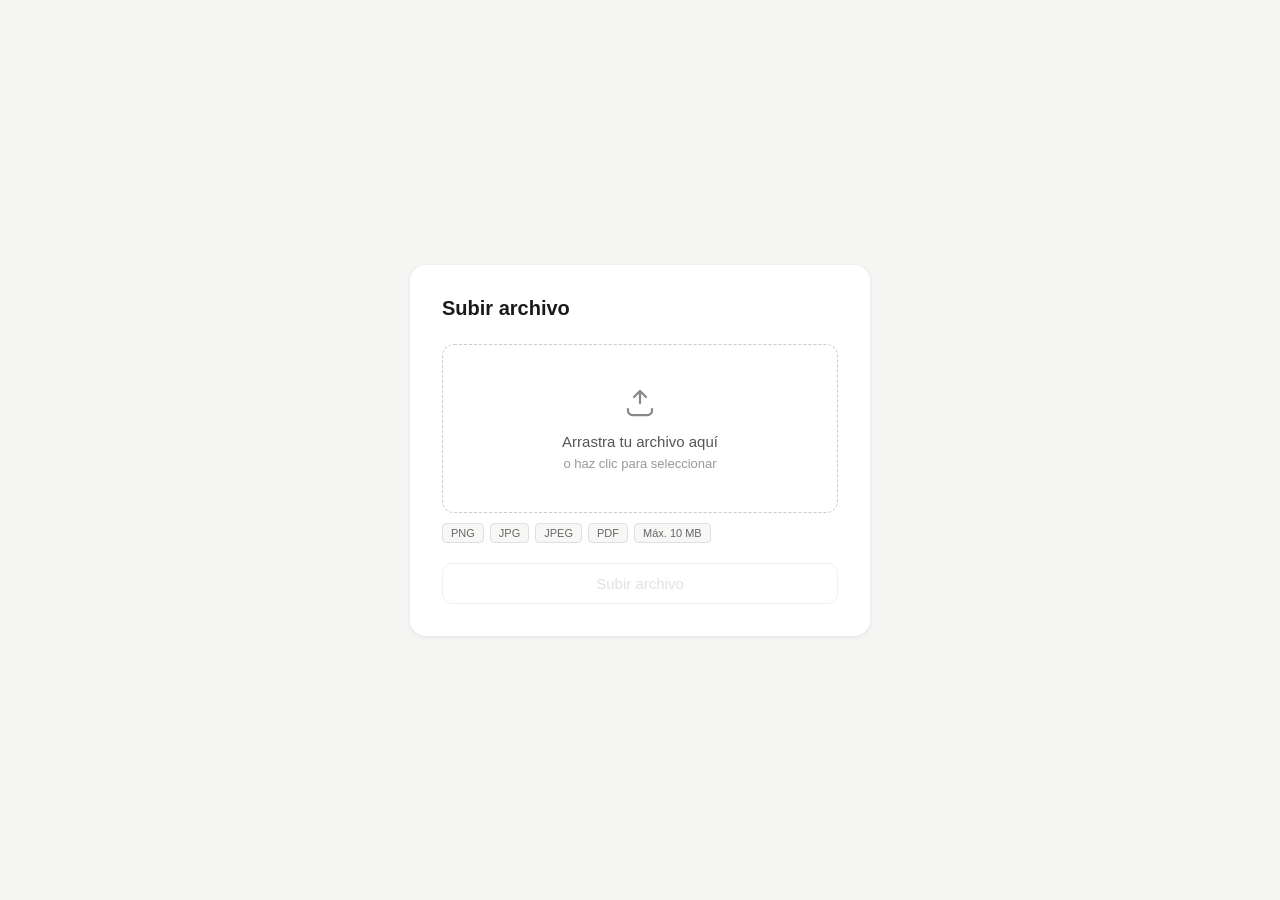
<file: 12. subir archivos/templates/index.html>
<!DOCTYPE html>
<html lang="es">
<head>
  <meta charset="UTF-8">
  <meta name="viewport" content="width=device-width, initial-scale=1.0">
  <title>Subir archivo</title>
  <style>
    *, *::before, *::after { box-sizing: border-box; margin: 0; padding: 0; }
    body {
      font-family: -apple-system, BlinkMacSystemFont, 'Segoe UI', sans-serif;
      background: #f5f5f3;
      color: #1a1a18;
      min-height: 100vh;
      display: flex;
      align-items: center;
      justify-content: center;
      padding: 2rem 1rem;
    }
    .card {
      background: #fff;
      border-radius: 16px;
      padding: 2rem;
      width: 100%;
      max-width: 460px;
      box-shadow: 0 1px 4px rgba(0,0,0,0.08);
    }
    h1 { font-size: 20px; font-weight: 600; margin-bottom: 1.5rem; }

    /* Drop zone */
    .drop-zone {
      border: 1.5px dashed #ccc;
      border-radius: 12px;
      padding: 2.5rem 1.5rem;
      text-align: center;
      cursor: pointer;
      transition: border-color .2s, background .2s;
    }
    .drop-zone:hover, .drop-zone.over {
      border-color: #378ADD;
      background: #f0f7ff;
    }
    .drop-zone svg { display: block; margin: 0 auto 12px; color: #888; }
    .drop-zone p { font-size: 15px; color: #555; margin-bottom: 4px; }
    .drop-zone span { font-size: 13px; color: #999; }
    input[type="file"] { display: none; }

    /* Tipos permitidos */
    .types { display: flex; gap: 6px; flex-wrap: wrap; margin-top: 10px; }
    .badge {
      font-size: 11px; padding: 3px 8px;
      border-radius: 4px; border: 1px solid #e0e0e0;
      background: #f7f7f5; color: #666;
    }

    /* File info */
    .file-info {
      display: none; align-items: center; gap: 12px;
      margin-top: 1rem; padding: 12px 14px;
      border: 1px solid #eee; border-radius: 10px;
      background: #fafafa;
    }
    .file-name { flex: 1; font-size: 14px; font-weight: 500; overflow: hidden; text-overflow: ellipsis; white-space: nowrap; }
    .file-size { font-size: 12px; color: #999; }
    .remove-btn {
      background: none; border: none; cursor: pointer;
      color: #aaa; font-size: 18px; line-height: 1; padding: 2px;
    }
    .remove-btn:hover { color: #333; }

    /* Progress */
    .progress-wrap {
      display: none; margin-top: 1rem;
      height: 4px; background: #eee;
      border-radius: 4px; overflow: hidden;
    }
    .progress-bar {
      height: 100%; width: 0%;
      background: #378ADD; border-radius: 4px;
      transition: width .2s;
    }

    /* Messages */
    .msg { display: none; margin-top: 1rem; padding: 10px 14px; border-radius: 8px; font-size: 14px; }
    .msg.ok { background: #edfaf3; color: #1a7a45; border: 1px solid #b4e8cc; }
    .msg.err { background: #fef0f0; color: #a33; border: 1px solid #f5bcbc; }

    /* Button */
    .submit-btn {
      margin-top: 1.25rem; width: 100%;
      padding: 11px; border-radius: 10px;
      border: 1px solid #ddd; background: #fff;
      font-size: 15px; font-weight: 500;
      cursor: pointer; transition: background .15s;
    }
    .submit-btn:hover { background: #f5f5f3; }
    .submit-btn:disabled { opacity: .4; cursor: not-allowed; }
  </style>
</head>
<body>
<div class="card">
  <h1>Subir archivo</h1>

  <div class="drop-zone" id="dropZone">
    <svg width="36" height="36" fill="none" stroke="currentColor" stroke-width="1.5" viewBox="0 0 24 24">
      <path d="M4 16v1a3 3 0 003 3h10a3 3 0 003-3v-1M12 12V4m0 0L8 8m4-4l4 4" stroke-linecap="round" stroke-linejoin="round"/>
    </svg>
    <p>Arrastra tu archivo aquí</p>
    <span>o haz clic para seleccionar</span>
    <input type="file" id="fileInput" name="archivo" accept=".png,.jpg,.jpeg,.pdf">
  </div>

  <div class="types">
    <span class="badge">PNG</span>
    <span class="badge">JPG</span>
    <span class="badge">JPEG</span>
    <span class="badge">PDF</span>
    <span class="badge">Máx. 10 MB</span>
  </div>

  <div class="file-info" id="fileInfo">
    <svg width="22" height="22" fill="none" stroke="#555" stroke-width="1.5" viewBox="0 0 24 24">
      <path d="M14 2H6a2 2 0 00-2 2v16a2 2 0 002 2h12a2 2 0 002-2V8z" stroke-linecap="round" stroke-linejoin="round"/>
      <polyline points="14 2 14 8 20 8" stroke-linecap="round" stroke-linejoin="round"/>
    </svg>
    <div style="flex:1;min-width:0">
      <div class="file-name" id="fileName"></div>
      <div class="file-size" id="fileSize"></div>
    </div>
    <button class="remove-btn" id="removeBtn" title="Quitar">&#x2715;</button>
  </div>

  <div class="progress-wrap" id="progressWrap">
    <div class="progress-bar" id="progressBar"></div>
  </div>

  <div class="msg" id="msg"></div>

  <button class="submit-btn" id="submitBtn" disabled>Subir archivo</button>
</div>

<script>
  const drop = document.getElementById('dropZone');
  const input = document.getElementById('fileInput');
  const fileInfo = document.getElementById('fileInfo');
  const fileName = document.getElementById('fileName');
  const fileSize = document.getElementById('fileSize');
  const removeBtn = document.getElementById('removeBtn');
  const progressWrap = document.getElementById('progressWrap');
  const progressBar = document.getElementById('progressBar');
  const msg = document.getElementById('msg');
  const submitBtn = document.getElementById('submitBtn');
  let selectedFile = null;

  function fmtSize(b) {
    if (b < 1024) return b + ' B';
    if (b < 1024 * 1024) return (b / 1024).toFixed(1) + ' KB';
    return (b / (1024 * 1024)).toFixed(1) + ' MB';
  }

  function setFile(file) {
    selectedFile = file;
    fileName.textContent = file.name;
    fileSize.textContent = fmtSize(file.size);
    fileInfo.style.display = 'flex';
    submitBtn.disabled = false;
    msg.style.display = 'none';
    progressWrap.style.display = 'none';
    progressBar.style.width = '0%';
  }

  function clearFile() {
    selectedFile = null;
    input.value = '';
    fileInfo.style.display = 'none';
    submitBtn.disabled = true;
    msg.style.display = 'none';
    progressWrap.style.display = 'none';
    progressBar.style.width = '0%';
  }

  drop.addEventListener('click', () => input.click());
  drop.addEventListener('dragover', e => { e.preventDefault(); drop.classList.add('over'); });
  drop.addEventListener('dragleave', () => drop.classList.remove('over'));
  drop.addEventListener('drop', e => {
    e.preventDefault();
    drop.classList.remove('over');
    if (e.dataTransfer.files[0]) setFile(e.dataTransfer.files[0]);
  });
  input.addEventListener('change', () => { if (input.files[0]) setFile(input.files[0]); });
  removeBtn.addEventListener('click', clearFile);

  submitBtn.addEventListener('click', () => {
    if (!selectedFile) return;
    const fd = new FormData();
    fd.append('archivo', selectedFile);

    submitBtn.disabled = true;
    progressWrap.style.display = 'block';
    msg.style.display = 'none';

    const xhr = new XMLHttpRequest();
    xhr.upload.addEventListener('progress', e => {
      if (e.lengthComputable) {
        progressBar.style.width = Math.round(e.loaded / e.total * 100) + '%';
      }
    });
    xhr.addEventListener('load', () => {
      progressBar.style.width = '100%';
      try {
        const data = JSON.parse(xhr.responseText);
        if (xhr.status >= 200 && xhr.status < 300) {
          msg.className = 'msg ok';
          msg.textContent = data.message || 'Archivo subido correctamente';
          clearFile();
        } else {
          msg.className = 'msg err';
          msg.textContent = data.error || 'Error al subir el archivo';
          submitBtn.disabled = false;
        }
      } catch (e) {
        msg.className = 'msg err';
        msg.textContent = 'Error inesperado del servidor';
        submitBtn.disabled = false;
      }
      msg.style.display = 'block';
    });
    xhr.addEventListener('error', () => {
      msg.className = 'msg err';
      msg.textContent = 'No se pudo conectar con el servidor';
      msg.style.display = 'block';
      submitBtn.disabled = false;
    });
    xhr.open('POST', '/upload');
    xhr.send(fd);
  });
</script>
</body>
</html>
</file>
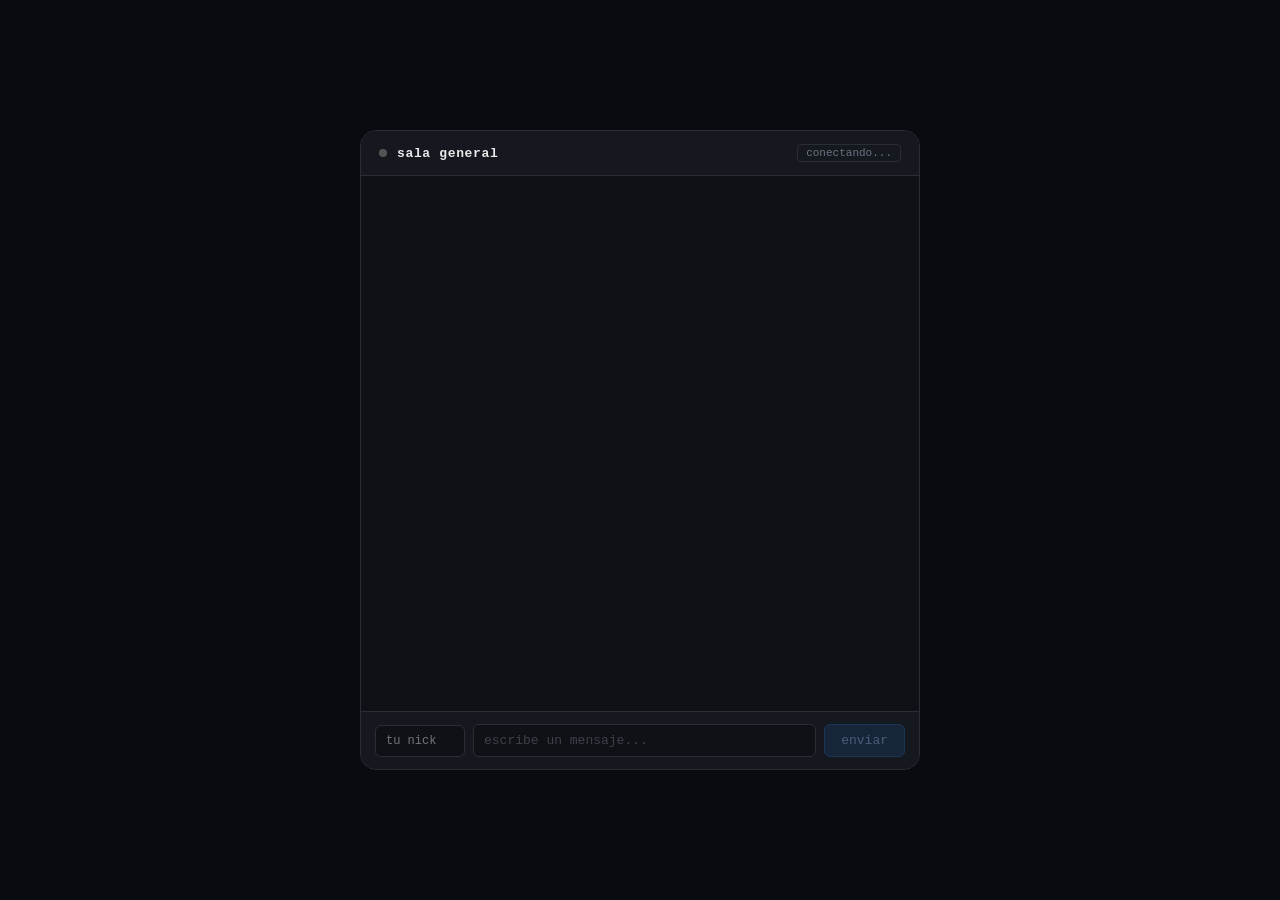
<file: 13. websockets/templates/index.html>
<!doctype html>
<html lang="es">
  <head>
    <meta charset="UTF-8" />
    <meta name="viewport" content="width=device-width, initial-scale=1.0" />
    <title>Chat en tiempo real</title>
    <style>
      *,
      *::before,
      *::after {
        box-sizing: border-box;
        margin: 0;
        padding: 0;
      }

      body {
        font-family: "Courier New", Courier, monospace;
        background: #080b10;
        color: #e8e8e8;
        height: 100vh;
        display: flex;
        align-items: center;
        justify-content: center;
        padding: 1rem;
      }

      .shell {
        width: 100%;
        max-width: 560px;
        background: #0f1117;
        border: 1px solid #2a2d36;
        border-radius: 16px;
        overflow: hidden;
        display: flex;
        flex-direction: column;
        height: min(90vh, 640px);
      }

      /* top bar */
      .topbar {
        display: flex;
        align-items: center;
        justify-content: space-between;
        padding: 13px 18px;
        background: #161820;
        border-bottom: 1px solid #2a2d36;
        flex-shrink: 0;
      }
      .topbar-left {
        display: flex;
        align-items: center;
        gap: 10px;
      }
      .status-dot {
        width: 8px;
        height: 8px;
        border-radius: 50%;
        background: #555;
        transition: background 0.3s;
      }
      .status-dot.connected {
        background: #3ddc84;
      }
      .room-name {
        font-size: 13px;
        font-weight: 600;
        letter-spacing: 0.05em;
        color: #e8e8e8;
      }
      .users-badge {
        font-size: 11px;
        color: #6b7280;
        border: 1px solid #2a2d36;
        border-radius: 4px;
        padding: 2px 8px;
      }

      /* messages */
      .msgs {
        flex: 1;
        overflow-y: auto;
        padding: 16px;
        display: flex;
        flex-direction: column;
        gap: 10px;
      }
      .msgs::-webkit-scrollbar {
        width: 4px;
      }
      .msgs::-webkit-scrollbar-thumb {
        background: #2a2d36;
        border-radius: 2px;
      }

      @keyframes slideIn {
        from {
          opacity: 0;
          transform: translateY(5px);
        }
        to {
          opacity: 1;
          transform: translateY(0);
        }
      }

      .msg-row {
        display: flex;
        gap: 10px;
        animation: slideIn 0.2s ease;
      }
      .msg-row.own {
        flex-direction: row-reverse;
      }

      .avatar {
        width: 28px;
        height: 28px;
        border-radius: 6px;
        display: flex;
        align-items: center;
        justify-content: center;
        font-size: 11px;
        font-weight: 600;
        flex-shrink: 0;
        color: #0f1117;
      }

      .bubble-wrap {
        display: flex;
        flex-direction: column;
        max-width: 72%;
      }
      .msg-row.own .bubble-wrap {
        align-items: flex-end;
      }

      .meta {
        display: flex;
        align-items: baseline;
        gap: 6px;
        margin-bottom: 3px;
      }
      .msg-row.own .meta {
        flex-direction: row-reverse;
      }
      .nick {
        font-size: 11px;
        font-weight: 600;
        color: #9ca3af;
      }
      .hora {
        font-size: 10px;
        color: #4b5563;
      }

      .bubble {
        padding: 8px 12px;
        font-size: 13px;
        line-height: 1.55;
        word-break: break-word;
      }
      .msg-row:not(.own) .bubble {
        background: #1e2130;
        color: #d1d5db;
        border-radius: 4px 10px 10px 10px;
      }
      .msg-row.own .bubble {
        background: #1a3a5c;
        color: #93c5fd;
        border-radius: 10px 4px 10px 10px;
      }

      .system-msg {
        text-align: center;
        font-size: 11px;
        color: #4b5563;
        padding: 4px 0;
      }
      .system-msg span {
        background: #161820;
        border: 1px solid #2a2d36;
        border-radius: 10px;
        padding: 3px 10px;
      }

      /* input bar */
      .input-bar {
        padding: 12px 14px;
        border-top: 1px solid #2a2d36;
        background: #161820;
        display: flex;
        gap: 8px;
        align-items: center;
        flex-shrink: 0;
      }
      .nick-input {
        width: 90px;
        background: #0f1117;
        border: 1px solid #2a2d36;
        border-radius: 6px;
        padding: 8px 10px;
        font-size: 12px;
        color: #9ca3af;
        font-family: inherit;
        transition: border-color 0.2s;
      }
      .nick-input:focus {
        outline: none;
        border-color: #378add;
      }

      .msg-input {
        flex: 1;
        background: #0f1117;
        border: 1px solid #2a2d36;
        border-radius: 6px;
        padding: 8px 10px;
        font-size: 13px;
        color: #e8e8e8;
        font-family: inherit;
        transition: border-color 0.2s;
      }
      .msg-input:focus {
        outline: none;
        border-color: #378add;
      }
      .msg-input::placeholder {
        color: #3d4148;
      }

      .send-btn {
        background: #1a3a5c;
        border: 1px solid #2563ab;
        border-radius: 6px;
        padding: 8px 16px;
        color: #93c5fd;
        font-size: 13px;
        cursor: pointer;
        font-family: inherit;
        transition: background 0.15s;
      }
      .send-btn:hover {
        background: #1e4a7a;
      }
      .send-btn:active {
        transform: scale(0.97);
      }
      .send-btn:disabled {
        opacity: 0.4;
        cursor: not-allowed;
      }
    </style>
  </head>
  <body>
    <div class="shell">
      <div class="topbar">
        <div class="topbar-left">
          <span class="status-dot" id="statusDot"></span>
          <span class="room-name">sala general</span>
        </div>
        <span class="users-badge" id="usersBadge">conectando...</span>
      </div>

      <div class="msgs" id="msgs"></div>

      <div class="input-bar">
        <input
          class="nick-input"
          id="nickInput"
          type="text"
          placeholder="tu nick"
          maxlength="20"
        />
        <input
          class="msg-input"
          id="msgInput"
          type="text"
          placeholder="escribe un mensaje..."
          maxlength="500"
        />
        <button class="send-btn" id="sendBtn" disabled>enviar</button>
      </div>
    </div>

    <script src="https://cdn.socket.io/4.7.5/socket.io.min.js"></script>
    <script>
      const msgsEl = document.getElementById("msgs");
      const msgInput = document.getElementById("msgInput");
      const nickInput = document.getElementById("nickInput");
      const sendBtn = document.getElementById("sendBtn");
      const statusDot = document.getElementById("statusDot");
      const usersBadge = document.getElementById("usersBadge");

      const COLORS = [
        "#5DCAA5",
        "#85B7EB",
        "#F0997B",
        "#AFA9EC",
        "#FAC775",
        "#ED93B1",
        "#97C459",
      ];
      const nickColors = {};
      let onlineCount = 0;

      function getColor(nick) {
        if (!nickColors[nick]) {
          nickColors[nick] =
            COLORS[Object.keys(nickColors).length % COLORS.length];
        }
        return nickColors[nick];
      }

      function initials(nick) {
        return nick.slice(0, 2).toUpperCase();
      }

      function now() {
        const d = new Date();
        return (
          d.getHours().toString().padStart(2, "0") +
          ":" +
          d.getMinutes().toString().padStart(2, "0")
        );
      }

      function addMsg(nick, text, own) {
        const color = getColor(nick);
        const row = document.createElement("div");
        row.className = "msg-row" + (own ? " own" : "");

        const metaStyle = own ? "flex-direction:row-reverse;" : "";
        const wrapStyle = own ? "align-items:flex-end;" : "";

        row.innerHTML =
          '<div class="avatar" style="background:' +
          color +
          '">' +
          initials(nick) +
          "</div>" +
          '<div class="bubble-wrap" style="' +
          wrapStyle +
          '">' +
          '<div class="meta" style="' +
          metaStyle +
          '">' +
          '<span class="nick">' +
          escHtml(nick) +
          "</span>" +
          '<span class="hora">' +
          now() +
          "</span>" +
          "</div>" +
          '<div class="bubble">' +
          escHtml(text) +
          "</div>" +
          "</div>";

        msgsEl.appendChild(row);
        msgsEl.scrollTop = msgsEl.scrollHeight;
      }

      function addSystem(text) {
        const d = document.createElement("div");
        d.className = "system-msg";
        d.innerHTML = "<span>" + escHtml(text) + " · " + now() + "</span>";
        msgsEl.appendChild(d);
        msgsEl.scrollTop = msgsEl.scrollHeight;
      }

      function escHtml(str) {
        return str
          .replace(/&/g, "&amp;")
          .replace(/</g, "&lt;")
          .replace(/>/g, "&gt;");
      }

      function getNick() {
        return nickInput.value.trim() || "anónimo";
      }

      function send() {
        const text = msgInput.value.trim();
        if (!text) return;
        socket.emit("mensaje", { nick: getNick(), mensaje: text });
        msgInput.value = "";
      }

      sendBtn.addEventListener("click", send);
      msgInput.addEventListener("keydown", (e) => {
        if (e.key === "Enter") send();
      });

      // ── socket ────────────────────────────────────────────────────────────
      const socket = io({ query: { nick: getNick() } });

      socket.on("connect", () => {
        statusDot.classList.add("connected");
        sendBtn.disabled = false;
        onlineCount++;
        usersBadge.textContent = onlineCount + " en línea";
      });

      socket.on("disconnect", () => {
        statusDot.classList.remove("connected");
        sendBtn.disabled = true;
        onlineCount = Math.max(0, onlineCount - 1);
        usersBadge.textContent = "desconectado";
      });

      socket.on("respuesta", (data) => {
        const own = data.nick === getNick();
        addMsg(data.nick, data.mensaje, own);
      });

      socket.on("sistema", (data) => {
        addSystem(data.mensaje);
      });

      socket.on("error", (data) => {
        addSystem("error: " + data.mensaje);
      });

      nickInput.addEventListener("change", () => {
        socket.io.opts.query = { nick: getNick() };
      });
    </script>
  </body>
</html>
</file>
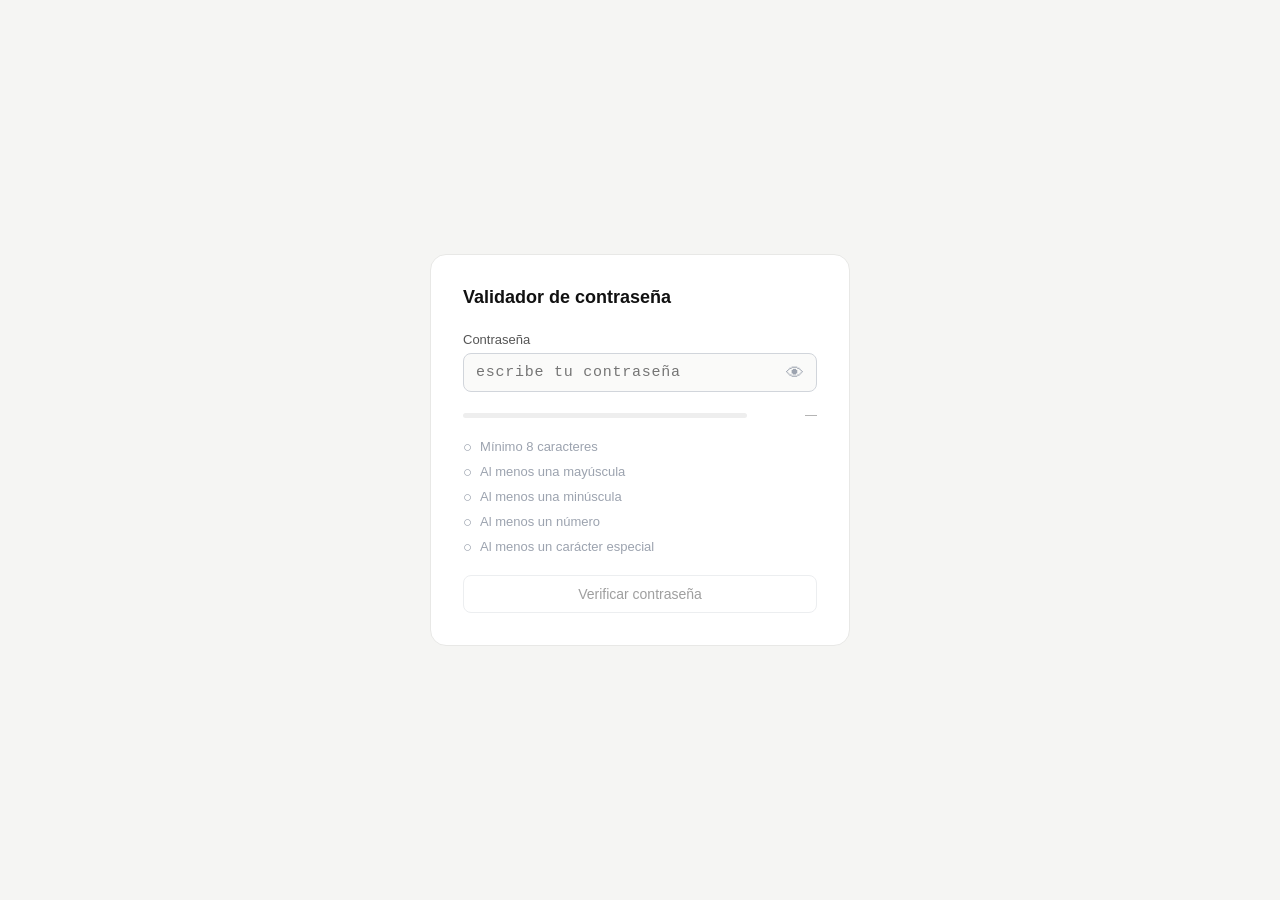
<file: 15. validador contraseña/templates/index.html>
<!doctype html>
<html lang="es">
  <head>
    <meta charset="UTF-8" />
    <meta name="viewport" content="width=device-width, initial-scale=1.0" />
    <title>Validador de contraseña</title>
    <style>
      *,
      *::before,
      *::after {
        box-sizing: border-box;
        margin: 0;
        padding: 0;
      }

      body {
        font-family: -apple-system, BlinkMacSystemFont, "Segoe UI", sans-serif;
        background: #f5f5f3;
        min-height: 100vh;
        display: flex;
        align-items: center;
        justify-content: center;
        padding: 1.5rem;
      }

      .card {
        background: #fff;
        border-radius: 16px;
        padding: 2rem;
        width: 100%;
        max-width: 420px;
        border: 1px solid #e8e8e6;
      }

      h1 {
        font-size: 18px;
        font-weight: 600;
        color: #111;
        margin-bottom: 1.5rem;
      }

      label {
        display: block;
        font-size: 13px;
        font-weight: 500;
        color: #555;
        margin-bottom: 6px;
      }

      .input-wrap {
        position: relative;
        margin-bottom: 1rem;
      }

      .pwd-input {
        width: 100%;
        padding: 10px 42px 10px 12px;
        font-size: 15px;
        font-family: "Courier New", monospace;
        letter-spacing: 0.05em;
        border: 1px solid #d1d5db;
        border-radius: 8px;
        background: #fafaf9;
        color: #111;
        transition: border-color 0.2s;
      }
      .pwd-input:focus {
        outline: none;
        border-color: #378add;
        background: #fff;
      }

      .eye-btn {
        position: absolute;
        right: 11px;
        top: 50%;
        transform: translateY(-50%);
        background: none;
        border: none;
        cursor: pointer;
        color: #9ca3af;
        font-size: 18px;
        padding: 2px;
        line-height: 1;
      }
      .eye-btn:hover {
        color: #555;
      }

      /* strength bar */
      .strength-row {
        display: flex;
        align-items: center;
        gap: 10px;
        margin-bottom: 1rem;
      }
      .strength-bg {
        flex: 1;
        height: 5px;
        background: #eee;
        border-radius: 3px;
        overflow: hidden;
      }
      .strength-fill {
        height: 100%;
        width: 0%;
        border-radius: 3px;
        transition:
          width 0.4s ease,
          background 0.4s ease;
      }
      .strength-text {
        font-size: 12px;
        font-weight: 500;
        min-width: 60px;
        text-align: right;
        color: #aaa;
        transition: color 0.4s;
      }

      /* rules */
      .rules {
        display: flex;
        flex-direction: column;
        gap: 8px;
        margin-bottom: 1.25rem;
      }
      .rule {
        display: flex;
        align-items: center;
        gap: 8px;
        font-size: 13px;
        color: #9ca3af;
        transition: color 0.2s;
      }
      .rule.ok {
        color: #16a34a;
      }
      .rule.fail {
        color: #dc2626;
      }
      .rule-icon {
        font-size: 15px;
        flex-shrink: 0;
      }

      /* button */
      .submit-btn {
        width: 100%;
        padding: 10px;
        border-radius: 8px;
        border: 1px solid #d1d5db;
        background: #fff;
        font-size: 14px;
        font-weight: 500;
        cursor: pointer;
        color: #111;
        transition: background 0.15s;
      }
      .submit-btn:hover {
        background: #f5f5f3;
      }
      .submit-btn:active {
        transform: scale(0.98);
      }
      .submit-btn:disabled {
        opacity: 0.4;
        cursor: not-allowed;
      }

      /* result */
      .result {
        display: none;
        margin-top: 0.75rem;
        padding: 10px 14px;
        border-radius: 8px;
        font-size: 13px;
      }
      .result.ok {
        background: #f0fdf4;
        color: #15803d;
        border: 1px solid #bbf7d0;
      }
      .result.err {
        background: #fef2f2;
        color: #b91c1c;
        border: 1px solid #fecaca;
      }
    </style>
  </head>
  <body>
    <div class="card">
      <h1>Validador de contraseña</h1>

      <label for="pwdInput">Contraseña</label>
      <div class="input-wrap">
        <input
          class="pwd-input"
          id="pwdInput"
          type="password"
          placeholder="escribe tu contraseña"
          autocomplete="new-password"
          maxlength="128"
        />
        <button
          class="eye-btn"
          id="eyeBtn"
          aria-label="Mostrar u ocultar contraseña"
        >
          <span id="eyeIcon">&#128065;</span>
        </button>
      </div>

      <div class="strength-row">
        <div class="strength-bg">
          <div class="strength-fill" id="sFill"></div>
        </div>
        <span class="strength-text" id="sText">—</span>
      </div>

      <div class="rules" id="rulesList">
        <div class="rule" id="r-len">
          <span class="rule-icon" id="i-len">&#9675;</span> Mínimo 8 caracteres
        </div>
        <div class="rule" id="r-may">
          <span class="rule-icon" id="i-may">&#9675;</span> Al menos una
          mayúscula
        </div>
        <div class="rule" id="r-min">
          <span class="rule-icon" id="i-min">&#9675;</span> Al menos una
          minúscula
        </div>
        <div class="rule" id="r-num">
          <span class="rule-icon" id="i-num">&#9675;</span> Al menos un número
        </div>
        <div class="rule" id="r-esp">
          <span class="rule-icon" id="i-esp">&#9675;</span> Al menos un carácter
          especial
        </div>
      </div>

      <button class="submit-btn" id="submitBtn" disabled>
        Verificar contraseña
      </button>
      <div class="result" id="resultEl"></div>
    </div>

    <script>
      const input = document.getElementById("pwdInput");
      const eyeBtn = document.getElementById("eyeBtn");
      const eyeIcon = document.getElementById("eyeIcon");
      const sFill = document.getElementById("sFill");
      const sText = document.getElementById("sText");
      const submitBtn = document.getElementById("submitBtn");
      const resultEl = document.getElementById("resultEl");

      const RULES = [
        { id: "r-len", iid: "i-len", fn: (p) => p.length >= 8 },
        { id: "r-may", iid: "i-may", fn: (p) => /[A-Z]/.test(p) },
        { id: "r-min", iid: "i-min", fn: (p) => /[a-z]/.test(p) },
        { id: "r-num", iid: "i-num", fn: (p) => /\d/.test(p) },
        {
          id: "r-esp",
          iid: "i-esp",
          fn: (p) => /[!@#$%^&*(),.?":{}|<>]/.test(p),
        },
      ];

      const TIERS = [
        { min: 0, label: "—", color: "#aaa" },
        { min: 1, label: "muy débil", color: "#dc2626" },
        { min: 21, label: "débil", color: "#ea580c" },
        { min: 41, label: "regular", color: "#d97706" },
        { min: 61, label: "buena", color: "#16a34a" },
        { min: 81, label: "fuerte", color: "#0f6e56" },
      ];

      function calcScore(p) {
        const ok = RULES.filter((r) => r.fn(p)).length;
        const base = Math.round((ok / RULES.length) * 80);
        const bonus = Math.min(20, Math.max(0, (p.length - 8) * 2));
        return base + bonus;
      }

      function update() {
        const p = input.value;
        resultEl.style.display = "none";

        if (!p) {
          reset();
          return;
        }

        RULES.forEach((r) => {
          const ok = r.fn(p);
          const row = document.getElementById(r.id);
          const icon = document.getElementById(r.iid);
          row.className = "rule " + (ok ? "ok" : "fail");
          icon.textContent = ok ? "✓" : "✗";
        });

        const s = calcScore(p);
        sFill.style.width = s + "%";
        const tier = [...TIERS].reverse().find((t) => s >= t.min) || TIERS[0];
        sFill.style.background = tier.color;
        sText.style.color = tier.color;
        sText.textContent = tier.label;

        submitBtn.disabled = false;
      }

      function reset() {
        RULES.forEach((r) => {
          document.getElementById(r.id).className = "rule";
          document.getElementById(r.iid).textContent = "○";
        });
        sFill.style.width = "0%";
        sText.textContent = "—";
        sText.style.color = "#aaa";
        submitBtn.disabled = true;
      }

      eyeBtn.addEventListener("click", () => {
        const show = input.type === "password";
        input.type = show ? "text" : "password";
        eyeIcon.textContent = show ? "🙈" : "👁";
      });

      input.addEventListener("input", update);
      input.addEventListener("keydown", (e) => {
        if (e.key === "Enter") submitBtn.click();
      });

      submitBtn.addEventListener("click", async () => {
        const p = input.value.trim();
        if (!p) return;
        submitBtn.disabled = true;
        try {
          const res = await fetch("/validar", {
            method: "POST",
            headers: { "Content-Type": "application/json" },
            body: JSON.stringify({ password: p }),
          });
          const data = await res.json();
          resultEl.style.display = "block";
          if (data.valida) {
            resultEl.className = "result ok";
            resultEl.textContent = data.mensaje || "Contraseña segura";
          } else {
            resultEl.className = "result err";
            resultEl.textContent = (data.errores || []).join(" · ");
          }
        } catch (e) {
          resultEl.style.display = "block";
          resultEl.className = "result err";
          resultEl.textContent = "No se pudo conectar con el servidor";
        }
        submitBtn.disabled = false;
      });
    </script>
  </body>
</html>
</file>
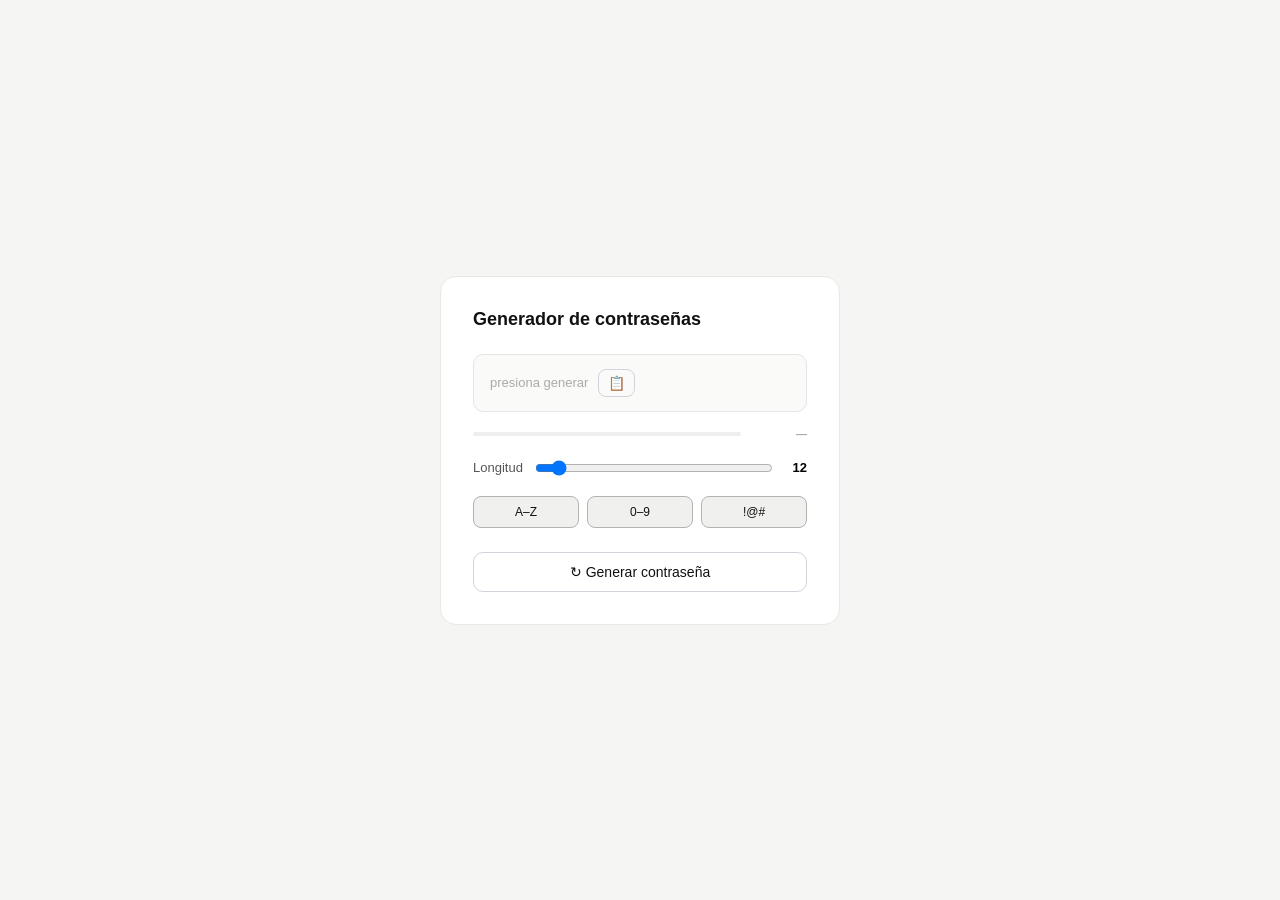
<file: 16. generador de contraseña/templates/index.html>
<!doctype html>
<html lang="es">
  <head>
    <meta charset="UTF-8" />
    <meta name="viewport" content="width=device-width, initial-scale=1.0" />
    <title>Generador de contraseñas</title>
    <style>
      *,
      *::before,
      *::after {
        box-sizing: border-box;
        margin: 0;
        padding: 0;
      }

      body {
        font-family: -apple-system, BlinkMacSystemFont, "Segoe UI", sans-serif;
        background: #f5f5f3;
        min-height: 100vh;
        display: flex;
        align-items: center;
        justify-content: center;
        padding: 1.5rem;
      }

      .card {
        background: #fff;
        border: 1px solid #e8e8e6;
        border-radius: 16px;
        padding: 2rem;
        width: 100%;
        max-width: 400px;
      }

      h1 {
        font-size: 18px;
        font-weight: 600;
        margin-bottom: 1.5rem;
        color: #111;
      }

      /* password display */
      .pwd-display {
        background: #fafaf9;
        border: 1px solid #e5e5e3;
        border-radius: 10px;
        padding: 14px 12px 14px 16px;
        display: flex;
        align-items: center;
        gap: 10px;
        min-height: 54px;
        margin-bottom: 1rem;
      }
      .pwd-text {
        flex: 1;
        font-family: "Courier New", monospace;
        font-size: 15px;
        letter-spacing: 0.06em;
        color: #111;
        word-break: break-all;
        line-height: 1.5;
      }
      .pwd-placeholder {
        color: #aaa;
        font-size: 13px;
        font-family: inherit;
      }

      @keyframes pop {
        0% {
          transform: scale(0.97);
          opacity: 0.6;
        }
        100% {
          transform: scale(1);
          opacity: 1;
        }
      }
      .fresh {
        animation: pop 0.2s ease;
      }

      .copy-btn {
        background: none;
        border: 1px solid #d1d5db;
        border-radius: 8px;
        padding: 6px 9px;
        cursor: pointer;
        color: #6b7280;
        font-size: 14px;
        flex-shrink: 0;
        transition: background 0.15s;
        line-height: 1;
      }
      .copy-btn:hover {
        background: #f0f0ee;
      }
      .copy-btn.copied {
        color: #16a34a;
        border-color: #bbf7d0;
      }

      /* strength */
      .strength-row {
        display: flex;
        align-items: center;
        gap: 10px;
        margin-bottom: 1.25rem;
      }
      .s-bg {
        flex: 1;
        height: 4px;
        background: #eee;
        border-radius: 2px;
        overflow: hidden;
      }
      .s-fill {
        height: 100%;
        width: 0%;
        border-radius: 2px;
        transition:
          width 0.35s ease,
          background 0.35s ease;
      }
      .s-label {
        font-size: 11px;
        font-weight: 600;
        min-width: 56px;
        text-align: right;
        color: #aaa;
        transition: color 0.35s;
      }

      /* slider */
      .slider-row {
        display: flex;
        align-items: center;
        gap: 12px;
        margin-bottom: 1.25rem;
      }
      .slider-row label {
        font-size: 13px;
        color: #555;
        white-space: nowrap;
      }
      .slider-row input[type="range"] {
        flex: 1;
      }
      .slider-val {
        font-size: 13px;
        font-weight: 600;
        min-width: 22px;
        text-align: right;
      }

      /* toggles */
      .toggles {
        display: grid;
        grid-template-columns: repeat(3, 1fr);
        gap: 8px;
        margin-bottom: 1.5rem;
      }
      .toggle-btn {
        padding: 8px 4px;
        font-size: 12px;
        font-weight: 500;
        border-radius: 8px;
        border: 1px solid #d1d5db;
        background: #fff;
        cursor: pointer;
        color: #9ca3af;
        transition: all 0.15s;
        text-align: center;
      }
      .toggle-btn.on {
        background: #f0f0ee;
        color: #111;
        border-color: #b3b3b0;
      }

      /* generate button */
      .gen-btn {
        width: 100%;
        padding: 11px;
        border-radius: 10px;
        border: 1px solid #d1d5db;
        background: #fff;
        font-size: 14px;
        font-weight: 500;
        cursor: pointer;
        color: #111;
        transition: background 0.15s;
      }
      .gen-btn:hover {
        background: #f5f5f3;
      }
      .gen-btn:active {
        transform: scale(0.98);
      }
      .gen-btn:disabled {
        opacity: 0.4;
        cursor: not-allowed;
      }
    </style>
  </head>
  <body>
    <div class="card">
      <h1>Generador de contraseñas</h1>

      <div class="pwd-display">
        <span class="pwd-placeholder" id="pwdText">presiona generar</span>
        <button class="copy-btn" id="copyBtn" title="Copiar al portapapeles">
          &#128203;
        </button>
      </div>

      <div class="strength-row">
        <div class="s-bg"><div class="s-fill" id="sFill"></div></div>
        <span class="s-label" id="sLabel">—</span>
      </div>

      <div class="slider-row">
        <label for="lenSlider">Longitud</label>
        <input
          type="range"
          id="lenSlider"
          min="8"
          max="64"
          value="12"
          step="1"
        />
        <span class="slider-val" id="lenVal">12</span>
      </div>

      <div class="toggles">
        <button class="toggle-btn on" id="t-may" data-key="mayusculas">
          A–Z
        </button>
        <button class="toggle-btn on" id="t-num" data-key="numeros">0–9</button>
        <button class="toggle-btn on" id="t-esp" data-key="especiales">
          !@#
        </button>
      </div>

      <button class="gen-btn" id="genBtn">&#8635; Generar contraseña</button>
    </div>

    <script>
      const pwdText = document.getElementById("pwdText");
      const copyBtn = document.getElementById("copyBtn");
      const lenSlider = document.getElementById("lenSlider");
      const lenVal = document.getElementById("lenVal");
      const genBtn = document.getElementById("genBtn");
      const sFill = document.getElementById("sFill");
      const sLabel = document.getElementById("sLabel");

      const TOGGLES = { mayusculas: true, numeros: true, especiales: true };

      const TIERS = [
        { min: 0, label: "—", color: "#aaa", bar: "#ccc" },
        { min: 1, label: "débil", color: "#dc2626", bar: "#dc2626" },
        { min: 30, label: "regular", color: "#d97706", bar: "#d97706" },
        { min: 55, label: "buena", color: "#16a34a", bar: "#5DCAA5" },
        { min: 75, label: "fuerte", color: "#0f6e56", bar: "#1D9E75" },
      ];

      function calcStrength(pwd) {
        let s = Math.min((pwd.length / 64) * 50, 50);
        if (/[A-Z]/.test(pwd)) s += 12;
        if (/[a-z]/.test(pwd)) s += 10;
        if (/\d/.test(pwd)) s += 12;
        if (/[!@#$%^&*()]/.test(pwd)) s += 16;
        return Math.round(Math.min(s, 100));
      }

      function updateStrength(pwd) {
        if (!pwd) {
          sFill.style.width = "0%";
          sLabel.textContent = "—";
          return;
        }
        const s = calcStrength(pwd);
        const tier = [...TIERS].reverse().find((t) => s >= t.min) || TIERS[0];
        sFill.style.width = s + "%";
        sFill.style.background = tier.bar;
        sLabel.style.color = tier.color;
        sLabel.textContent = tier.label;
      }

      lenSlider.addEventListener("input", () => {
        lenVal.textContent = lenSlider.value;
      });

      document.querySelectorAll(".toggle-btn").forEach((btn) => {
        btn.addEventListener("click", () => {
          const key = btn.dataset.key;
          const activeCount = Object.values(TOGGLES).filter(Boolean).length;
          if (TOGGLES[key] && activeCount <= 1) return;
          TOGGLES[key] = !TOGGLES[key];
          btn.classList.toggle("on", TOGGLES[key]);
        });
      });

      genBtn.addEventListener("click", async () => {
        genBtn.disabled = true;
        const params = new URLSearchParams({
          longitud: lenSlider.value,
          mayusculas: TOGGLES.mayusculas,
          numeros: TOGGLES.numeros,
          especiales: TOGGLES.especiales,
        });
        try {
          const res = await fetch("/generar?" + params);
          const data = await res.json();
          if (data.password) {
            pwdText.className = "pwd-text fresh";
            pwdText.textContent = data.password;
            updateStrength(data.password);
            copyBtn.className = "copy-btn";
            copyBtn.textContent = "\uD83D\uDCCB";
          } else {
            pwdText.textContent = data.error || "Error";
          }
        } catch (e) {
          pwdText.textContent = "No se pudo conectar";
        }
        genBtn.disabled = false;
      });

      copyBtn.addEventListener("click", () => {
        const txt = pwdText.textContent;
        if (!txt || pwdText.classList.contains("pwd-placeholder")) return;
        navigator.clipboard.writeText(txt).then(() => {
          copyBtn.className = "copy-btn copied";
          copyBtn.textContent = "✓";
          setTimeout(() => {
            copyBtn.className = "copy-btn";
            copyBtn.textContent = "\uD83D\uDCCB";
          }, 1800);
        });
      });
    </script>
  </body>
</html>
</file>
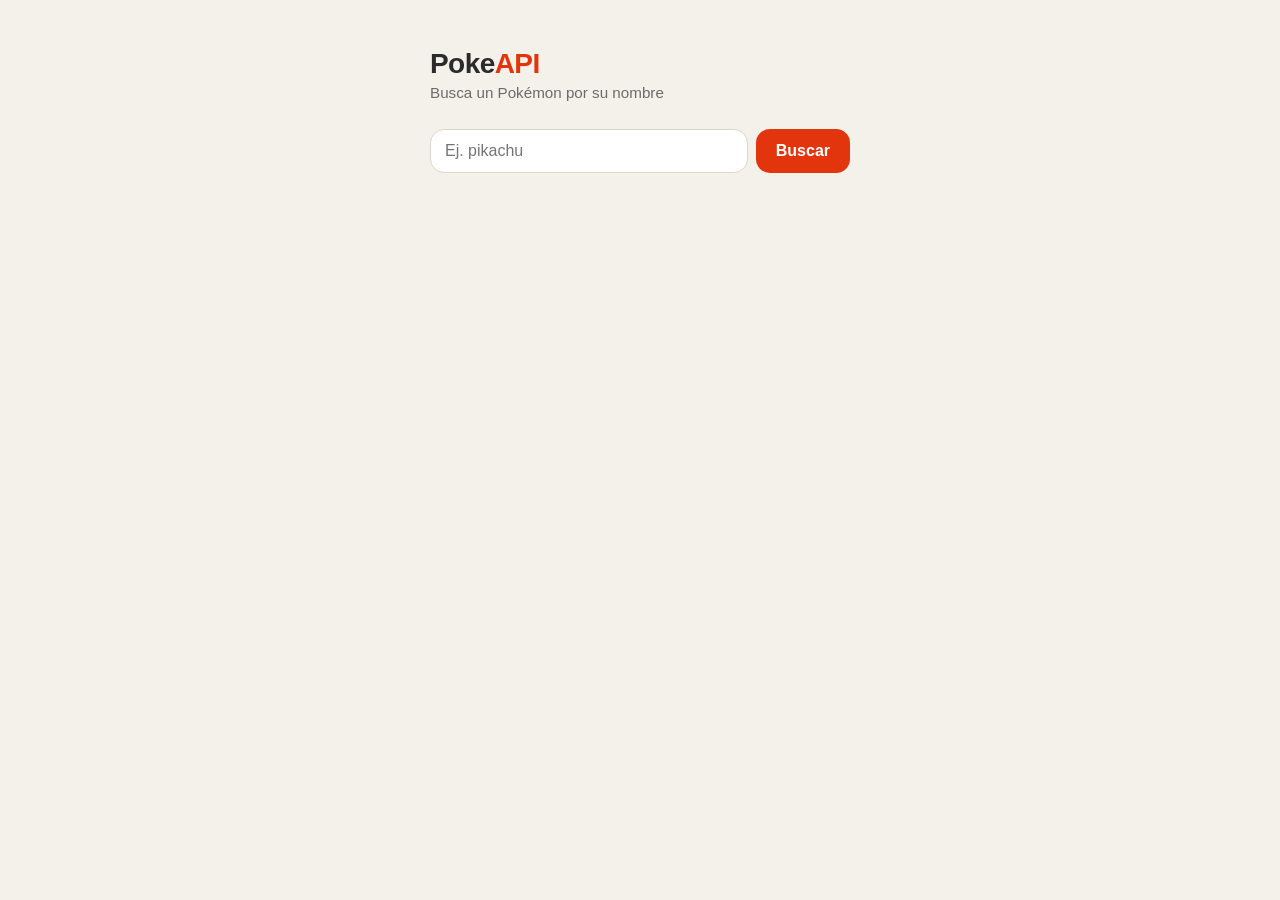
<file: 17. pokeapi/templates/index.html>
<!doctype html>
<html lang="es">
<head>
  <meta charset="UTF-8" />
  <meta name="viewport" content="width=device-width, initial-scale=1.0" />
  <title>PokeAPI · Buscador</title>
  <style>
    :root {
      --rojo: #e3350d;
      --rojo-oscuro: #b8290a;
      --crema: #f4f1ea;
      --gris-oscuro: #2b2b2b;
      --gris: #6b6b6b;
      --borde: #dcd7cb;
      --radio: 14px;
    }

    * {
      box-sizing: border-box;
    }

    body {
      margin: 0;
      min-height: 100vh;
      display: flex;
      justify-content: center;
      padding: 48px 20px;
      background: var(--crema);
      font-family: "Segoe UI", Roboto, Helvetica, Arial, sans-serif;
      color: var(--gris-oscuro);
    }

    main {
      width: 100%;
      max-width: 420px;
    }

    h1 {
      margin: 0 0 4px;
      font-size: 1.75rem;
      letter-spacing: -0.02em;
    }

    h1 span {
      color: var(--rojo);
    }

    .subtitulo {
      margin: 0 0 28px;
      color: var(--gris);
      font-size: 0.95rem;
    }

    form {
      display: flex;
      gap: 8px;
      margin-bottom: 24px;
    }

    input[type="text"] {
      flex: 1;
      padding: 12px 14px;
      border: 1px solid var(--borde);
      border-radius: var(--radio);
      font-size: 1rem;
      background: white;
      min-width: 0;
    }

    input[type="text"]:focus-visible {
      outline: 2px solid var(--rojo);
      outline-offset: 1px;
    }

    button {
      padding: 12px 20px;
      border: none;
      border-radius: var(--radio);
      background: var(--rojo);
      color: white;
      font-size: 1rem;
      font-weight: 600;
      cursor: pointer;
      transition: background 0.15s ease;
    }

    button:hover:not(:disabled) {
      background: var(--rojo-oscuro);
    }

    button:focus-visible {
      outline: 2px solid var(--gris-oscuro);
      outline-offset: 2px;
    }

    button:disabled {
      background: var(--borde);
      cursor: not-allowed;
    }

    #resultado {
      min-height: 40px;
    }

    .tarjeta {
      background: white;
      border: 1px solid var(--borde);
      border-radius: var(--radio);
      padding: 20px;
      text-align: center;
      animation: aparecer 0.2s ease;
    }

    @keyframes aparecer {
      from { opacity: 0; transform: translateY(4px); }
      to { opacity: 1; transform: translateY(0); }
    }

    .tarjeta h2 {
      margin: 8px 0 4px;
      text-transform: capitalize;
      font-size: 1.4rem;
    }

    .tarjeta img {
      width: 140px;
      height: 140px;
      image-rendering: pixelated;
    }

    .tarjeta p {
      margin: 6px 0;
      font-size: 0.95rem;
      color: var(--gris);
    }

    .tarjeta p b {
      color: var(--gris-oscuro);
    }

    .mensaje {
      padding: 14px 16px;
      border-radius: var(--radio);
      font-size: 0.95rem;
    }

    .mensaje.error {
      background: #fdeceb;
      border: 1px solid #f3b7ae;
      color: var(--rojo-oscuro);
    }

    .mensaje.cargando {
      background: white;
      border: 1px solid var(--borde);
      color: var(--gris);
    }
  </style>
</head>
<body>
  <main>
    <h1>Poke<span>API</span></h1>
    <p class="subtitulo">Busca un Pokémon por su nombre</p>

    <form id="formulario">
      <input
        type="text"
        id="pokemon"
        placeholder="Ej. pikachu"
        autocomplete="off"
        aria-label="Nombre del Pokémon"
      />
      <button type="submit" id="boton">Buscar</button>
    </form>

    <div id="resultado" aria-live="polite"></div>
  </main>

  <script>
    const formulario = document.getElementById("formulario");
    const input = document.getElementById("pokemon");
    const boton = document.getElementById("boton");
    const resultado = document.getElementById("resultado");

    // Evita inyección de HTML al insertar texto dinámico
    function escaparHTML(texto) {
      const div = document.createElement("div");
      div.textContent = texto;
      return div.innerHTML;
    }

    function mostrarMensaje(texto, tipo) {
      resultado.innerHTML = `<div class="mensaje ${tipo}">${escaparHTML(texto)}</div>`;
    }

    function mostrarPokemon(data) {
      resultado.innerHTML = `
        <div class="tarjeta">
          <img src="${escaparHTML(data.imagen)}" alt="${escaparHTML(data.nombre)}" />
          <h2>${escaparHTML(data.nombre)}</h2>
          <p><b>Tipos:</b> ${escaparHTML(data.tipos.join(", "))}</p>
          <p><b>Habilidades:</b> ${escaparHTML(data.habilidades.join(", "))}</p>
        </div>
      `;
    }

    async function buscarPokemon(nombre) {
      boton.disabled = true;
      mostrarMensaje("Buscando...", "cargando");

      try {
        const response = await fetch(`/pokemon?nombre=${encodeURIComponent(nombre)}`);

        if (!response.ok) {
          mostrarMensaje("No se pudo contactar al servidor. Intenta de nuevo.", "error");
          return;
        }

        const data = await response.json();

        if (data.error) {
          mostrarMensaje(data.error, "error");
          return;
        }

        mostrarPokemon(data);
      } catch (error) {
        mostrarMensaje("Ocurrió un error de conexión. Revisa tu red.", "error");
      } finally {
        boton.disabled = false;
      }
    }

    formulario.addEventListener("submit", (evento) => {
      evento.preventDefault();
      const nombre = input.value.trim();

      if (!nombre) {
        mostrarMensaje("Escribe un nombre de Pokémon.", "error");
        return;
      }

      buscarPokemon(nombre);
    });
  </script>
</body>
</html>
</file>
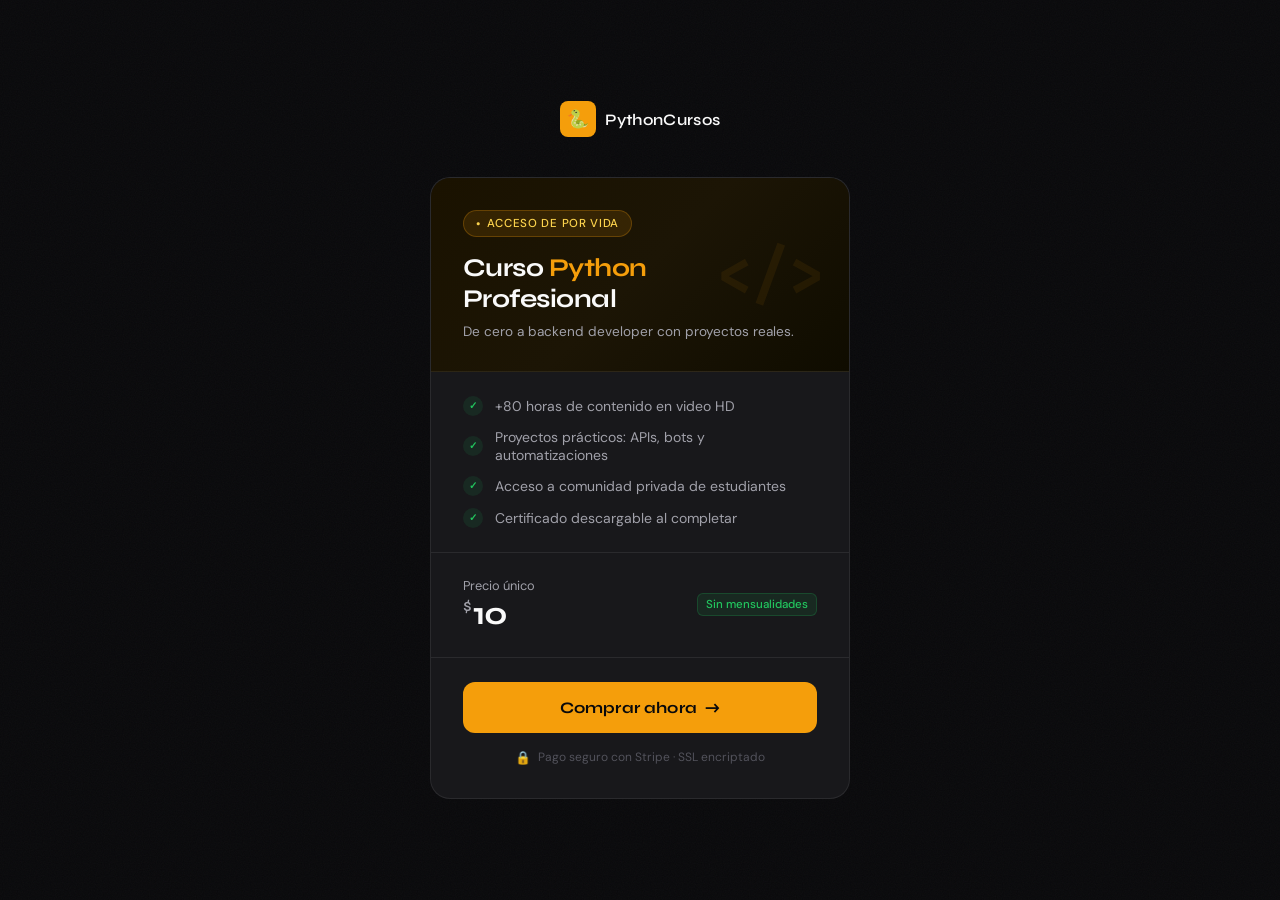
<file: 8. pagos/templates/index.html>
<!DOCTYPE html>
<html lang="es">
<head>
<meta charset="UTF-8"/>
<meta name="viewport" content="width=device-width, initial-scale=1.0"/>
<title>Curso Python — Checkout</title>
<link href="https://fonts.googleapis.com/css2?family=Syne:wght@400;500;600;700&family=DM+Sans:wght@300;400;500&display=swap" rel="stylesheet"/>
<style>
  *, *::before, *::after { box-sizing: border-box; margin: 0; padding: 0; }

  :root {
    --bg:       #09090B;
    --surface:  #111113;
    --card:     #18181B;
    --border:   rgba(255,255,255,.08);
    --border2:  rgba(255,255,255,.14);
    --text:     #FAFAFA;
    --muted:    #A1A1AA;
    --dim:      #52525B;
    --gold:     #F59E0B;
    --gold2:    #FCD34D;
    --green:    #22C55E;
  }

  body {
    font-family: 'DM Sans', sans-serif;
    background: var(--bg);
    color: var(--text);
    min-height: 100vh;
    display: grid;
    place-items: center;
    padding: 2rem 1rem;
  }

  /* ── Noise overlay ── */
  body::before {
    content: '';
    position: fixed;
    inset: 0;
    background-image: url("data:image/svg+xml,%3Csvg viewBox='0 0 200 200' xmlns='http://www.w3.org/2000/svg'%3E%3Cfilter id='n'%3E%3CfeTurbulence type='fractalNoise' baseFrequency='0.85' numOctaves='4' stitchTiles='stitch'/%3E%3C/filter%3E%3Crect width='100%25' height='100%25' filter='url(%23n)' opacity='0.035'/%3E%3C/svg%3E");
    background-size: 200px;
    pointer-events: none;
    z-index: 0;
  }

  .container {
    position: relative;
    z-index: 1;
    width: 100%;
    max-width: 420px;
  }

  /* ── Brand mark ── */
  .brand {
    display: flex;
    align-items: center;
    gap: .6rem;
    margin-bottom: 2.5rem;
    justify-content: center;
  }
  .brand-icon {
    width: 36px; height: 36px;
    background: var(--gold);
    border-radius: 8px;
    display: grid; place-items: center;
    font-size: 1.1rem;
  }
  .brand-name {
    font-family: 'Syne', sans-serif;
    font-size: 1rem;
    font-weight: 600;
    letter-spacing: .02em;
  }

  /* ── Card ── */
  .card {
    background: var(--card);
    border: 1px solid var(--border);
    border-radius: 20px;
    overflow: hidden;
  }

  .card-hero {
    background: linear-gradient(135deg, #1a1200 0%, #1c1505 50%, #0f0c00 100%);
    border-bottom: 1px solid var(--border);
    padding: 2rem 2rem 1.75rem;
    position: relative;
    overflow: hidden;
  }
  .card-hero::after {
    content: '</>';
    position: absolute;
    right: 1.5rem;
    top: 50%;
    transform: translateY(-50%);
    font-family: 'Syne', monospace;
    font-size: 4.5rem;
    font-weight: 700;
    color: var(--gold);
    opacity: .07;
    line-height: 1;
    pointer-events: none;
  }

  .badge {
    display: inline-flex;
    align-items: center;
    gap: .35rem;
    background: rgba(245,158,11,.12);
    border: 1px solid rgba(245,158,11,.25);
    border-radius: 20px;
    color: var(--gold2);
    font-size: .72rem;
    font-weight: 500;
    letter-spacing: .06em;
    text-transform: uppercase;
    padding: .3rem .75rem;
    margin-bottom: 1rem;
  }
  .badge::before { content: '●'; font-size: .45rem; }

  .course-title {
    font-family: 'Syne', sans-serif;
    font-size: 1.6rem;
    font-weight: 700;
    line-height: 1.2;
    letter-spacing: -.02em;
    margin-bottom: .5rem;
  }
  .course-title span { color: var(--gold); }

  .course-sub {
    font-size: .85rem;
    color: var(--muted);
    line-height: 1.5;
  }

  /* ── Features ── */
  .features {
    padding: 1.5rem 2rem;
    border-bottom: 1px solid var(--border);
    display: flex;
    flex-direction: column;
    gap: .75rem;
  }
  .feature {
    display: flex;
    align-items: center;
    gap: .75rem;
    font-size: .875rem;
    color: var(--muted);
  }
  .feature-dot {
    width: 20px; height: 20px; flex-shrink: 0;
    background: rgba(34,197,94,.1);
    border-radius: 50%;
    display: grid; place-items: center;
  }
  .feature-dot::after {
    content: '✓';
    font-size: .65rem;
    color: var(--green);
    font-weight: 700;
  }

  /* ── Pricing ── */
  .pricing {
    padding: 1.5rem 2rem;
    border-bottom: 1px solid var(--border);
    display: flex;
    justify-content: space-between;
    align-items: center;
  }
  .price-label { font-size: .8rem; color: var(--muted); }
  .price-amount {
    font-family: 'Syne', sans-serif;
    font-size: 2rem;
    font-weight: 700;
    letter-spacing: -.03em;
  }
  .price-currency {
    font-size: 1.1rem;
    font-weight: 500;
    color: var(--muted);
    vertical-align: super;
    margin-right: .1rem;
  }
  .price-tag {
    background: rgba(34,197,94,.1);
    border: 1px solid rgba(34,197,94,.2);
    border-radius: 6px;
    color: var(--green);
    font-size: .72rem;
    font-weight: 500;
    padding: .2rem .5rem;
  }

  /* ── Action ── */
  .action { padding: 1.5rem 2rem 2rem; }

  form { margin: 0; }

  .btn-pay {
    width: 100%;
    background: var(--gold);
    border: none;
    border-radius: 12px;
    color: #09090B;
    cursor: pointer;
    font-family: 'Syne', sans-serif;
    font-size: 1rem;
    font-weight: 700;
    letter-spacing: .01em;
    padding: .95rem;
    transition: background .18s, transform .1s, box-shadow .18s;
    display: flex;
    align-items: center;
    justify-content: center;
    gap: .5rem;
  }
  .btn-pay:hover  { background: var(--gold2); box-shadow: 0 0 32px rgba(245,158,11,.3); }
  .btn-pay:active { transform: scale(.98); }
  .btn-pay::after { content: '→'; font-size: 1.1rem; }

  .secure-note {
    display: flex;
    align-items: center;
    justify-content: center;
    gap: .4rem;
    margin-top: 1rem;
    font-size: .75rem;
    color: var(--dim);
  }
  .secure-note::before { content: '🔒'; font-size: .8rem; }
</style>
</head>
<body>
<div class="container">

  <div class="brand">
    <div class="brand-icon">🐍</div>
    <span class="brand-name">PythonCursos</span>
  </div>

  <div class="card">

    <div class="card-hero">
      <div class="badge">Acceso de por vida</div>
      <h1 class="course-title">Curso <span>Python</span><br>Profesional</h1>
      <p class="course-sub">De cero a backend developer con proyectos reales.</p>
    </div>

    <div class="features">
      <div class="feature"><div class="feature-dot"></div>+80 horas de contenido en video HD</div>
      <div class="feature"><div class="feature-dot"></div>Proyectos prácticos: APIs, bots y automatizaciones</div>
      <div class="feature"><div class="feature-dot"></div>Acceso a comunidad privada de estudiantes</div>
      <div class="feature"><div class="feature-dot"></div>Certificado descargable al completar</div>
    </div>

    <div class="pricing">
      <div>
        <div class="price-label">Precio único</div>
        <div class="price-amount"><span class="price-currency">$</span>10</div>
      </div>
      <div class="price-tag">Sin mensualidades</div>
    </div>

    <div class="action">
      <form action="/create-checkout-session" method="POST">
        <button type="submit" class="btn-pay">Comprar ahora</button>
      </form>
      <div class="secure-note">Pago seguro con Stripe · SSL encriptado</div>
    </div>

  </div>

</div>
</body>
</html>
</file>
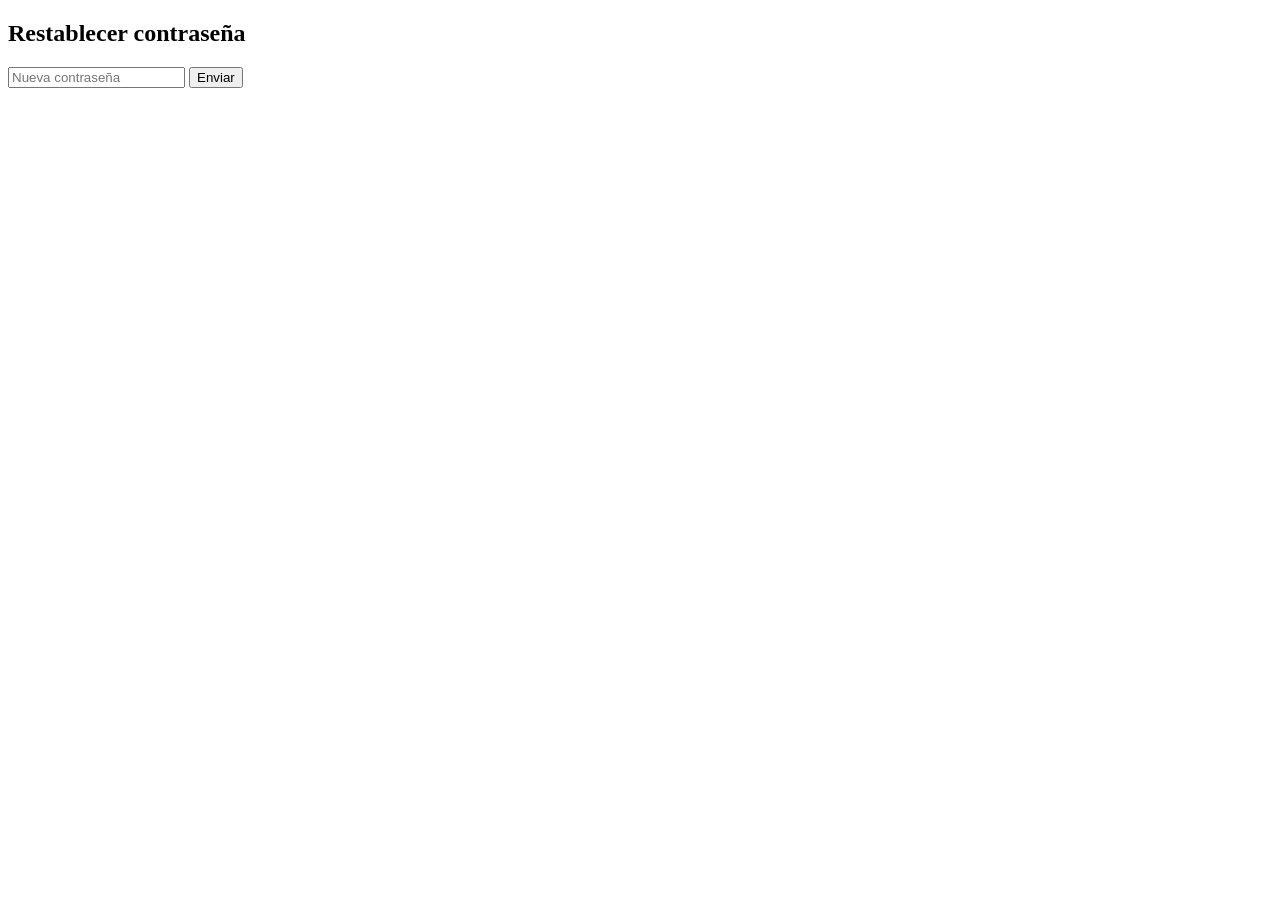
<file: 3. reset y envio mail/templates/reset.html>
<!DOCTYPE html>
<html>
<head>
    <title>Reset Password</title>
</head>
<body>

    <h2>Restablecer contraseña</h2>

    <input type="password" id="password" placeholder="Nueva contraseña">
    <button onclick="resetPassword()">Enviar</button>

    <p id="mensaje"></p>

    <script>
        // 🔥 Obtener token desde la URL
        const params = new URLSearchParams(window.location.search);
        const token = params.get("token");

        async function resetPassword() {
            const password = document.getElementById("password").value;

            const res = await fetch("http://127.0.0.1:5000/reset-password", {
                method: "POST",
                headers: {
                    "Content-Type": "application/json"
                },
                body: JSON.stringify({
                    token: token,
                    clave: password
                })
            });

            const data = await res.json();

            document.getElementById("mensaje").innerText = data.message || data.error;
        }
    </script>

</body>
</html>
</file>
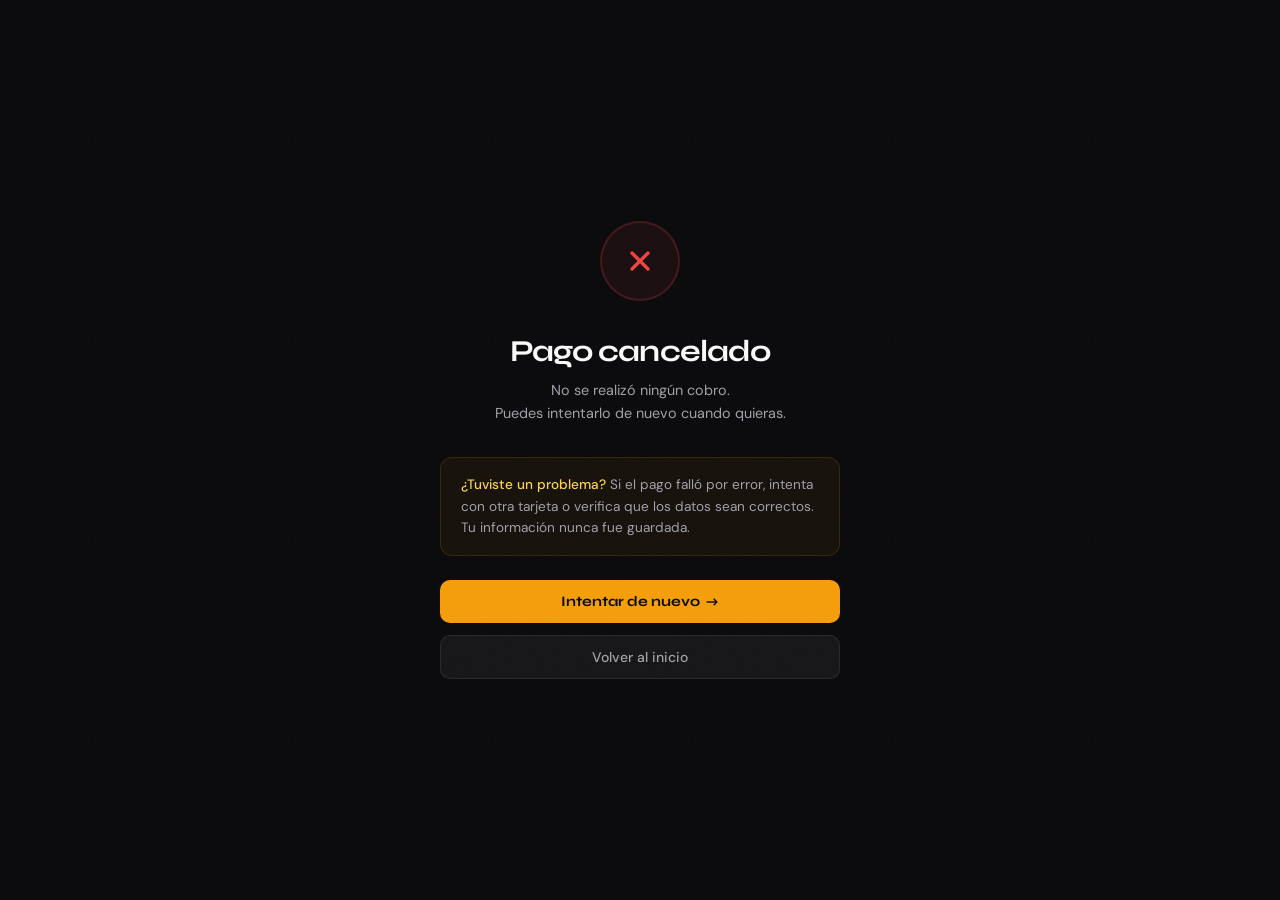
<file: 8. pagos/templates/cancel.html>
<!DOCTYPE html>
<html lang="es">
<head>
<meta charset="UTF-8"/>
<meta name="viewport" content="width=device-width, initial-scale=1.0"/>
<title>Pago cancelado</title>
<link href="https://fonts.googleapis.com/css2?family=Syne:wght@400;600;700&family=DM+Sans:wght@300;400;500&display=swap" rel="stylesheet"/>
<style>
  *, *::before, *::after { box-sizing: border-box; margin: 0; padding: 0; }

  :root {
    --bg:      #09090B;
    --card:    #18181B;
    --border:  rgba(255,255,255,.08);
    --text:    #FAFAFA;
    --muted:   #A1A1AA;
    --red:     #EF4444;
    --red2:    #FCA5A5;
    --gold:    #F59E0B;
    --gold2:   #FCD34D;
  }

  body {
    font-family: 'DM Sans', sans-serif;
    background: var(--bg);
    color: var(--text);
    min-height: 100vh;
    display: grid;
    place-items: center;
    padding: 2rem 1rem;
  }

  body::before {
    content: '';
    position: fixed; inset: 0;
    background-image: url("data:image/svg+xml,%3Csvg viewBox='0 0 200 200' xmlns='http://www.w3.org/2000/svg'%3E%3Cfilter id='n'%3E%3CfeTurbulence type='fractalNoise' baseFrequency='0.85' numOctaves='4' stitchTiles='stitch'/%3E%3C/filter%3E%3Crect width='100%25' height='100%25' filter='url(%23n)' opacity='0.035'/%3E%3C/svg%3E");
    background-size: 200px;
    pointer-events: none; z-index: 0;
  }

  .container {
    position: relative; z-index: 1;
    width: 100%; max-width: 400px;
    text-align: center;
  }

  /* ── X animada ── */
  .x-wrap {
    width: 80px; height: 80px;
    margin: 0 auto 2rem;
  }
  .x-ring {
    width: 80px; height: 80px;
    border-radius: 50%;
    border: 2px solid rgba(239,68,68,.2);
    background: rgba(239,68,68,.07);
    display: grid; place-items: center;
    animation: popIn .5s cubic-bezier(.34,1.56,.64,1) both;
  }
  .x-ring svg {
    width: 32px; height: 32px;
    stroke: var(--red);
    stroke-width: 2.5;
    stroke-linecap: round;
    fill: none;
  }
  .x-ring svg line {
    stroke-dasharray: 30;
    stroke-dashoffset: 30;
  }
  .x-ring svg line:nth-child(1) { animation: drawLine .3s ease .35s forwards; }
  .x-ring svg line:nth-child(2) { animation: drawLine .3s ease .5s forwards; }

  @keyframes popIn {
    from { transform: scale(0); opacity: 0; }
    to   { transform: scale(1); opacity: 1; }
  }
  @keyframes drawLine {
    to { stroke-dashoffset: 0; }
  }

  h1 {
    font-family: 'Syne', sans-serif;
    font-size: 1.9rem;
    font-weight: 700;
    letter-spacing: -.03em;
    margin-bottom: .6rem;
    animation: fadeUp .5s ease .2s both;
  }
  .subtitle {
    font-size: .9rem;
    color: var(--muted);
    line-height: 1.6;
    margin-bottom: 2rem;
    animation: fadeUp .5s ease .3s both;
  }

  /* ── Nota informativa ── */
  .info-box {
    background: rgba(245,158,11,.05);
    border: 1px solid rgba(245,158,11,.15);
    border-radius: 12px;
    padding: 1rem 1.25rem;
    margin-bottom: 1.5rem;
    font-size: .85rem;
    color: var(--muted);
    line-height: 1.6;
    text-align: left;
    animation: fadeUp .5s ease .4s both;
  }
  .info-box strong { color: var(--gold2); font-weight: 500; }

  /* ── Botones ── */
  .actions {
    display: flex;
    flex-direction: column;
    gap: .75rem;
    animation: fadeUp .5s ease .5s both;
  }

  .btn-retry {
    background: var(--gold);
    border: none;
    border-radius: 10px;
    color: #09090B;
    cursor: pointer;
    font-family: 'Syne', sans-serif;
    font-size: .9rem;
    font-weight: 700;
    padding: .8rem;
    text-decoration: none;
    display: flex;
    align-items: center;
    justify-content: center;
    gap: .4rem;
    transition: background .18s, box-shadow .18s;
  }
  .btn-retry:hover { background: var(--gold2); box-shadow: 0 0 24px rgba(245,158,11,.25); }
  .btn-retry::after { content: '→'; }

  .btn-back {
    background: rgba(255,255,255,.05);
    border: 1px solid var(--border);
    border-radius: 10px;
    color: var(--muted);
    font-family: 'DM Sans', sans-serif;
    font-size: .875rem;
    font-weight: 500;
    padding: .75rem;
    text-decoration: none;
    display: flex;
    align-items: center;
    justify-content: center;
    gap: .4rem;
    transition: background .18s, color .18s;
  }
  .btn-back:hover { background: rgba(255,255,255,.09); color: var(--text); }

  @keyframes fadeUp {
    from { opacity: 0; transform: translateY(12px); }
    to   { opacity: 1; transform: translateY(0); }
  }
</style>
</head>
<body>
<div class="container">

  <div class="x-wrap">
    <div class="x-ring">
      <svg viewBox="0 0 24 24">
        <line x1="6" y1="6" x2="18" y2="18"/>
        <line x1="18" y1="6" x2="6" y2="18"/>
      </svg>
    </div>
  </div>

  <h1>Pago cancelado</h1>
  <p class="subtitle">No se realizó ningún cobro.<br>Puedes intentarlo de nuevo cuando quieras.</p>

  <div class="info-box">
    <strong>¿Tuviste un problema?</strong> Si el pago falló por error, intenta con otra tarjeta o verifica que los datos sean correctos. Tu información nunca fue guardada.
  </div>

  <div class="actions">
    <a href="/" class="btn-retry">Intentar de nuevo</a>
    <a href="/" class="btn-back">Volver al inicio</a>
  </div>

</div>
</body>
</html>
</file>
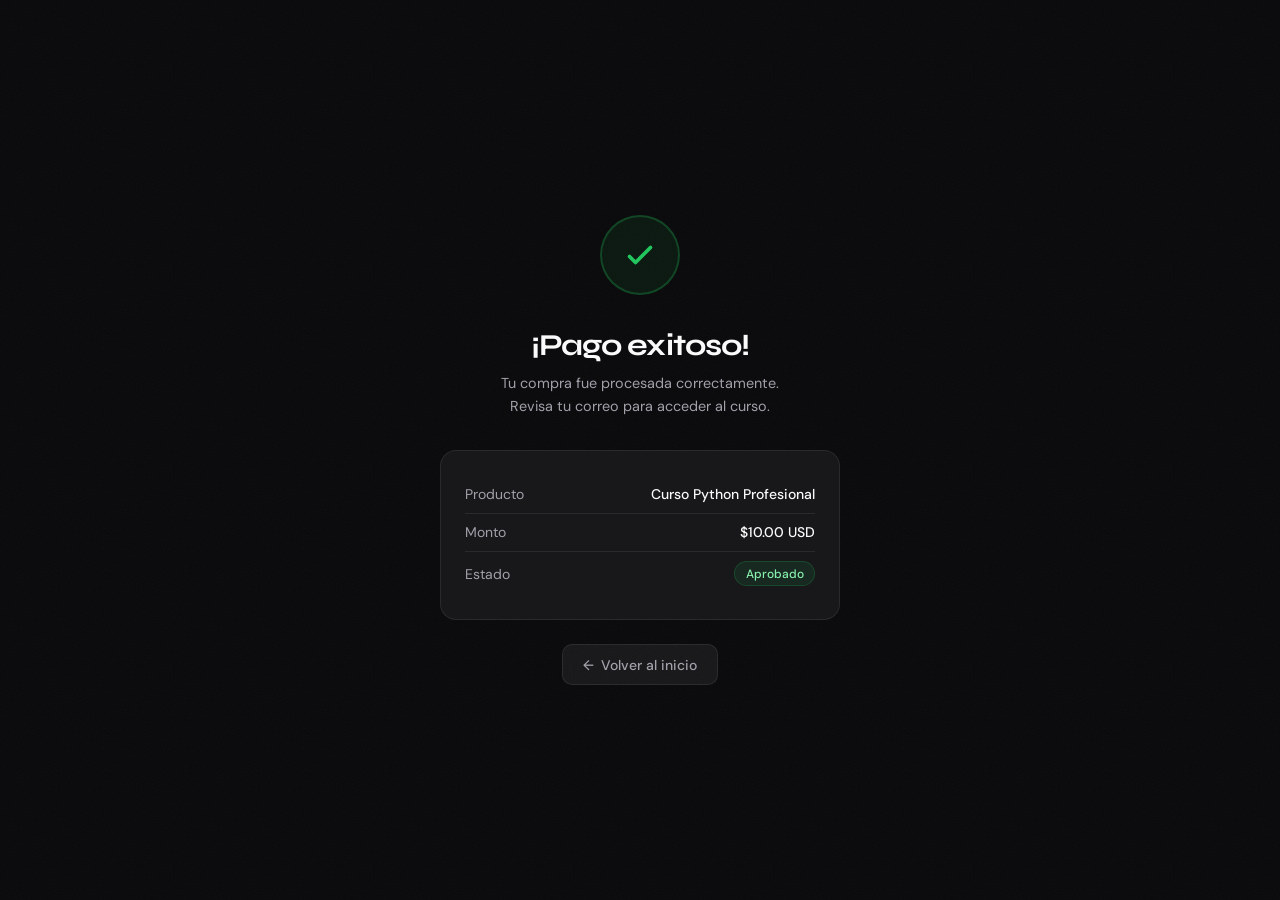
<file: 8. pagos/templates/success.html>
<!DOCTYPE html>
<html lang="es">
<head>
<meta charset="UTF-8"/>
<meta name="viewport" content="width=device-width, initial-scale=1.0"/>
<title>¡Pago exitoso!</title>
<link href="https://fonts.googleapis.com/css2?family=Syne:wght@400;600;700&family=DM+Sans:wght@300;400;500&display=swap" rel="stylesheet"/>
<style>
  *, *::before, *::after { box-sizing: border-box; margin: 0; padding: 0; }

  :root {
    --bg:      #09090B;
    --card:    #18181B;
    --border:  rgba(255,255,255,.08);
    --text:    #FAFAFA;
    --muted:   #A1A1AA;
    --green:   #22C55E;
    --green2:  #86EFAC;
  }

  body {
    font-family: 'DM Sans', sans-serif;
    background: var(--bg);
    color: var(--text);
    min-height: 100vh;
    display: grid;
    place-items: center;
    padding: 2rem 1rem;
  }

  body::before {
    content: '';
    position: fixed; inset: 0;
    background-image: url("data:image/svg+xml,%3Csvg viewBox='0 0 200 200' xmlns='http://www.w3.org/2000/svg'%3E%3Cfilter id='n'%3E%3CfeTurbulence type='fractalNoise' baseFrequency='0.85' numOctaves='4' stitchTiles='stitch'/%3E%3C/filter%3E%3Crect width='100%25' height='100%25' filter='url(%23n)' opacity='0.035'/%3E%3C/svg%3E");
    background-size: 200px;
    pointer-events: none; z-index: 0;
  }

  .container {
    position: relative; z-index: 1;
    width: 100%; max-width: 400px;
    text-align: center;
  }

  /* ── Checkmark animado ── */
  .check-wrap {
    width: 80px; height: 80px;
    margin: 0 auto 2rem;
    position: relative;
  }
  .check-ring {
    width: 80px; height: 80px;
    border-radius: 50%;
    border: 2px solid rgba(34,197,94,.25);
    background: rgba(34,197,94,.08);
    display: grid; place-items: center;
    animation: popIn .5s cubic-bezier(.34,1.56,.64,1) both;
  }
  .check-ring svg {
    width: 36px; height: 36px;
    stroke: var(--green);
    stroke-width: 2.5;
    stroke-linecap: round;
    stroke-linejoin: round;
    fill: none;
  }
  .check-ring svg path {
    stroke-dasharray: 50;
    stroke-dashoffset: 50;
    animation: drawCheck .4s ease .35s forwards;
  }
  @keyframes popIn {
    from { transform: scale(0); opacity: 0; }
    to   { transform: scale(1); opacity: 1; }
  }
  @keyframes drawCheck {
    to { stroke-dashoffset: 0; }
  }

  h1 {
    font-family: 'Syne', sans-serif;
    font-size: 1.9rem;
    font-weight: 700;
    letter-spacing: -.03em;
    margin-bottom: .6rem;
    animation: fadeUp .5s ease .2s both;
  }
  .subtitle {
    font-size: .9rem;
    color: var(--muted);
    line-height: 1.6;
    margin-bottom: 2rem;
    animation: fadeUp .5s ease .3s both;
  }

  /* ── Card con detalles ── */
  .detail-card {
    background: var(--card);
    border: 1px solid var(--border);
    border-radius: 16px;
    padding: 1.5rem;
    margin-bottom: 1.5rem;
    text-align: left;
    animation: fadeUp .5s ease .4s both;
  }
  .detail-row {
    display: flex;
    justify-content: space-between;
    align-items: center;
    padding: .6rem 0;
    font-size: .875rem;
    border-bottom: 1px solid var(--border);
  }
  .detail-row:last-child { border-bottom: none; }
  .detail-row span:first-child { color: var(--muted); }
  .detail-row span:last-child  { font-weight: 500; }
  .status-pill {
    background: rgba(34,197,94,.1);
    border: 1px solid rgba(34,197,94,.2);
    border-radius: 20px;
    color: var(--green2);
    font-size: .75rem;
    font-weight: 500;
    padding: .2rem .65rem;
  }

  .btn-back {
    display: inline-flex;
    align-items: center;
    gap: .4rem;
    background: rgba(255,255,255,.06);
    border: 1px solid var(--border);
    border-radius: 10px;
    color: var(--muted);
    font-family: 'DM Sans', sans-serif;
    font-size: .875rem;
    font-weight: 500;
    padding: .65rem 1.25rem;
    text-decoration: none;
    transition: background .18s, color .18s;
    animation: fadeUp .5s ease .5s both;
  }
  .btn-back:hover { background: rgba(255,255,255,.1); color: var(--text); }
  .btn-back::before { content: '←'; }

  @keyframes fadeUp {
    from { opacity: 0; transform: translateY(12px); }
    to   { opacity: 1; transform: translateY(0); }
  }
</style>
</head>
<body>
<div class="container">

  <div class="check-wrap">
    <div class="check-ring">
      <svg viewBox="0 0 24 24">
        <path d="M5 13l4 4L19 7"/>
      </svg>
    </div>
  </div>

  <h1>¡Pago exitoso!</h1>
  <p class="subtitle">Tu compra fue procesada correctamente.<br>Revisa tu correo para acceder al curso.</p>

  <div class="detail-card">
    <div class="detail-row">
      <span>Producto</span>
      <span>Curso Python Profesional</span>
    </div>
    <div class="detail-row">
      <span>Monto</span>
      <span>$10.00 USD</span>
    </div>
    <div class="detail-row">
      <span>Estado</span>
      <span class="status-pill">Aprobado</span>
    </div>
  </div>

  <a href="/" class="btn-back">Volver al inicio</a>

</div>
</body>
</html>
</file>
